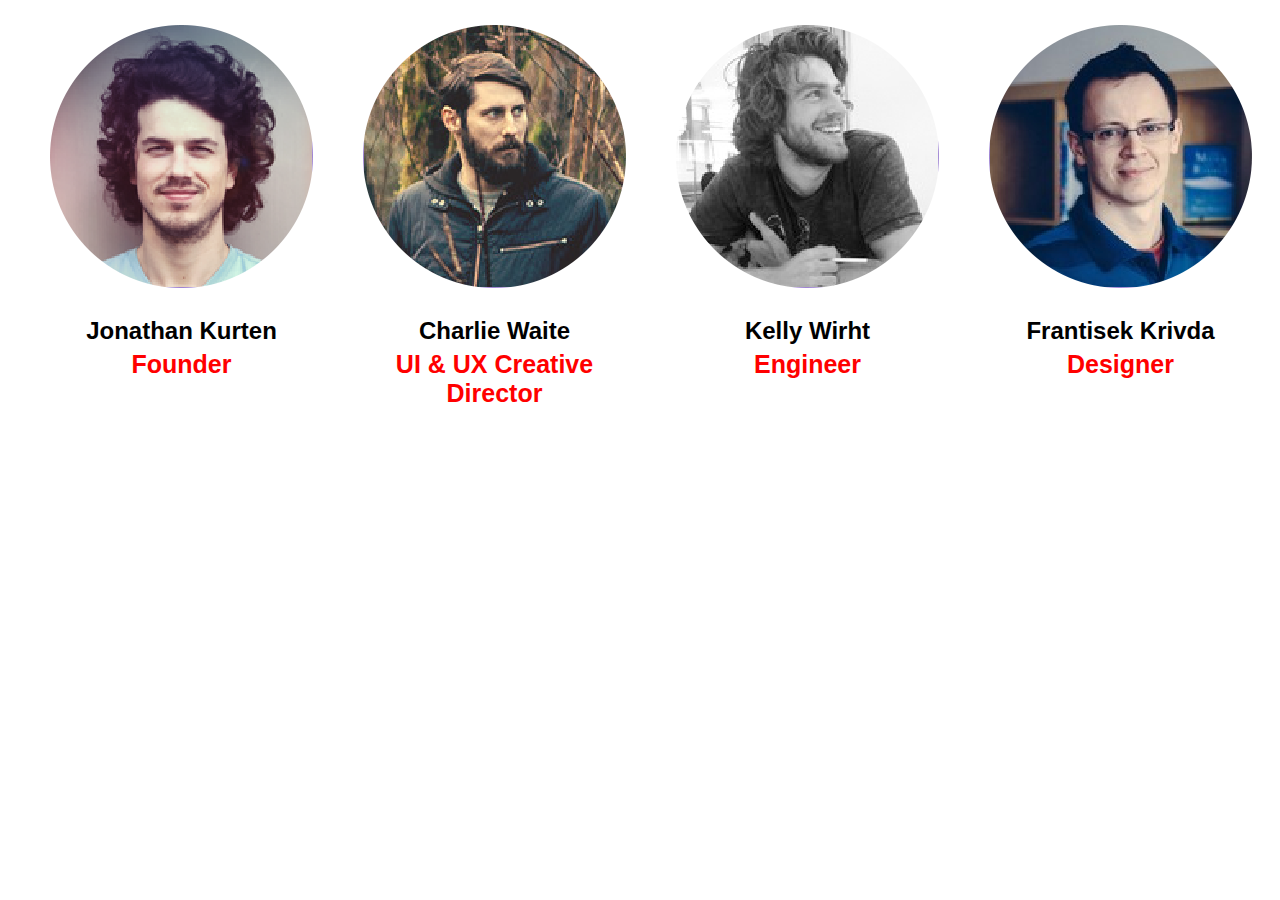
<file: 1/index.html>
<!DOCTYPE html>
<html>
<head>
	<title></title>
	<link rel="stylesheet" type="text/css" href="style.css">
</head>
<body>
	<div class="box">
		<div class="block">
			<img src="1.png">
			<h2>Jonathan Kurten</h2><h3>Founder</h3>
		</div>
		<div class="block">
			<img src="2.png">
			<h2>Charlie Waite</h2><h3>UI & UX Creative Director</h3>
		</div>
		<div class="block">
			<img src="3.png">
			<h2>Kelly Wirht</h2><h3>Engineer</h3>
		</div>
		<div class="block">
			<img src="4.png">
			<h2>Frantisek Krivda</h2><h3>Designer</h3>
		</div>
		<div class="block">
			<img src="5.png">
			<h2>Mihai Serban</h2><h3>Business Development</h3>
		</div>
	</div>
</body>
</html>
</file>
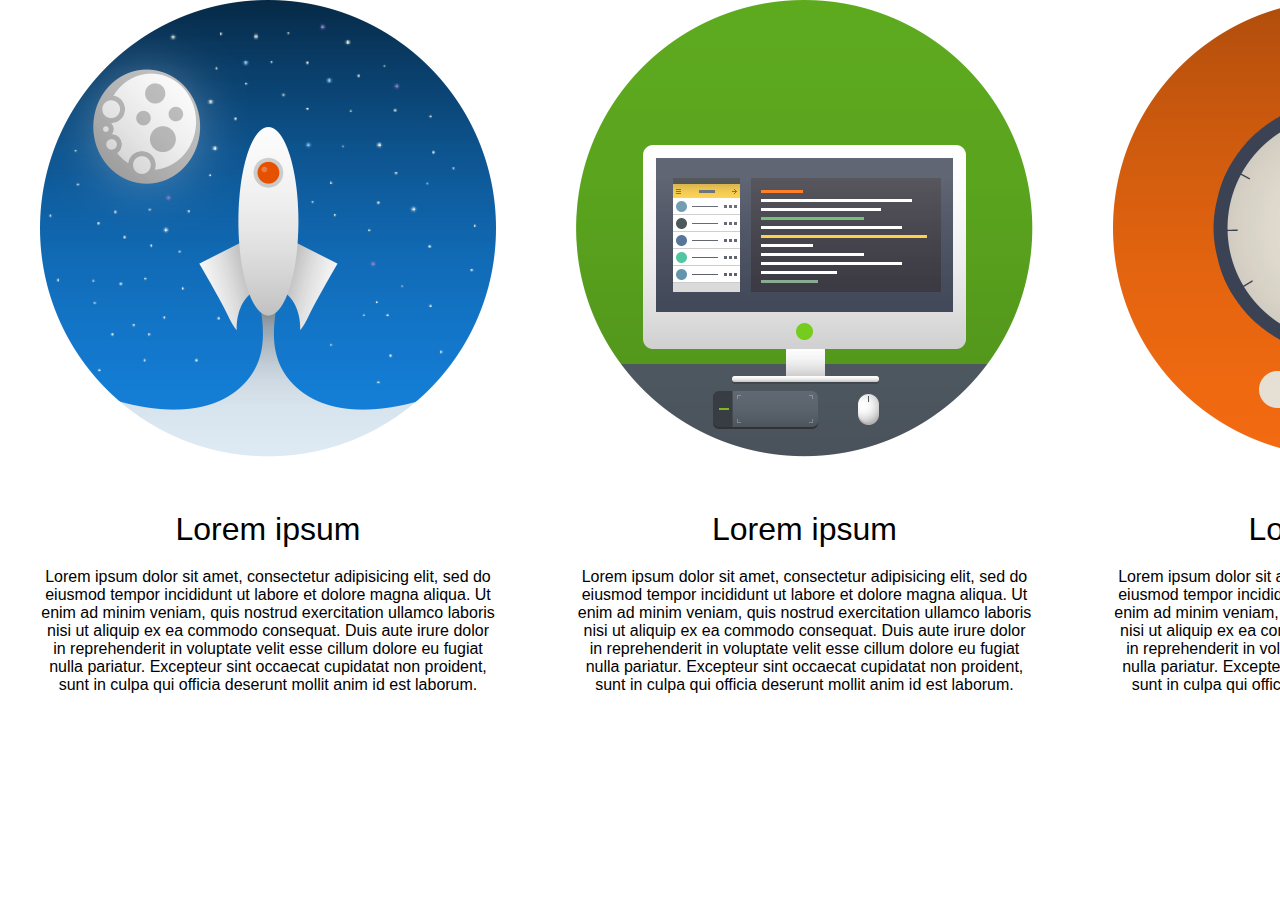
<file: 2/index.html>
<!DOCTYPE html>
<html>
<head>
	<title>Index></title>
	<link rel="stylesheet" type="text/css" href="style.css">
<body>
	<div class="box">
		<div class="block1">
			<img src="ship.png">
			<h1>Lorem ipsum</h1>
			<p>Lorem ipsum dolor sit amet, consectetur adipisicing elit, sed do eiusmod
			tempor incididunt ut labore et dolore magna aliqua. Ut enim ad minim veniam,
			quis nostrud exercitation ullamco laboris nisi ut aliquip ex ea commodo
			consequat. Duis aute irure dolor in reprehenderit in voluptate velit esse
			cillum dolore eu fugiat nulla pariatur. Excepteur sint occaecat cupidatat non
			proident, sunt in culpa qui officia deserunt mollit anim id est laborum.</p>
		</div>
		<div class="block1">
			<img src="table.png">
			<h1>Lorem ipsum</h1>
			<p>Lorem ipsum dolor sit amet, consectetur adipisicing elit, sed do eiusmod
			tempor incididunt ut labore et dolore magna aliqua. Ut enim ad minim veniam,
			quis nostrud exercitation ullamco laboris nisi ut aliquip ex ea commodo
			consequat. Duis aute irure dolor in reprehenderit in voluptate velit esse
			cillum dolore eu fugiat nulla pariatur. Excepteur sint occaecat cupidatat non
			proident, sunt in culpa qui officia deserunt mollit anim id est laborum.</p>
		</div>
		<div class="block1">
			<img src="clock.png">
			<h1>Lorem ipsum</h1>
			<p>Lorem ipsum dolor sit amet, consectetur adipisicing elit, sed do eiusmod
			tempor incididunt ut labore et dolore magna aliqua. Ut enim ad minim veniam,
			quis nostrud exercitation ullamco laboris nisi ut aliquip ex ea commodo
			consequat. Duis aute irure dolor in reprehenderit in voluptate velit esse
			cillum dolore eu fugiat nulla pariatur. Excepteur sint occaecat cupidatat non
			proident, sunt in culpa qui officia deserunt mollit anim id est laborum.</p>
		</div>
	</div>
</body>
</html>
</file>
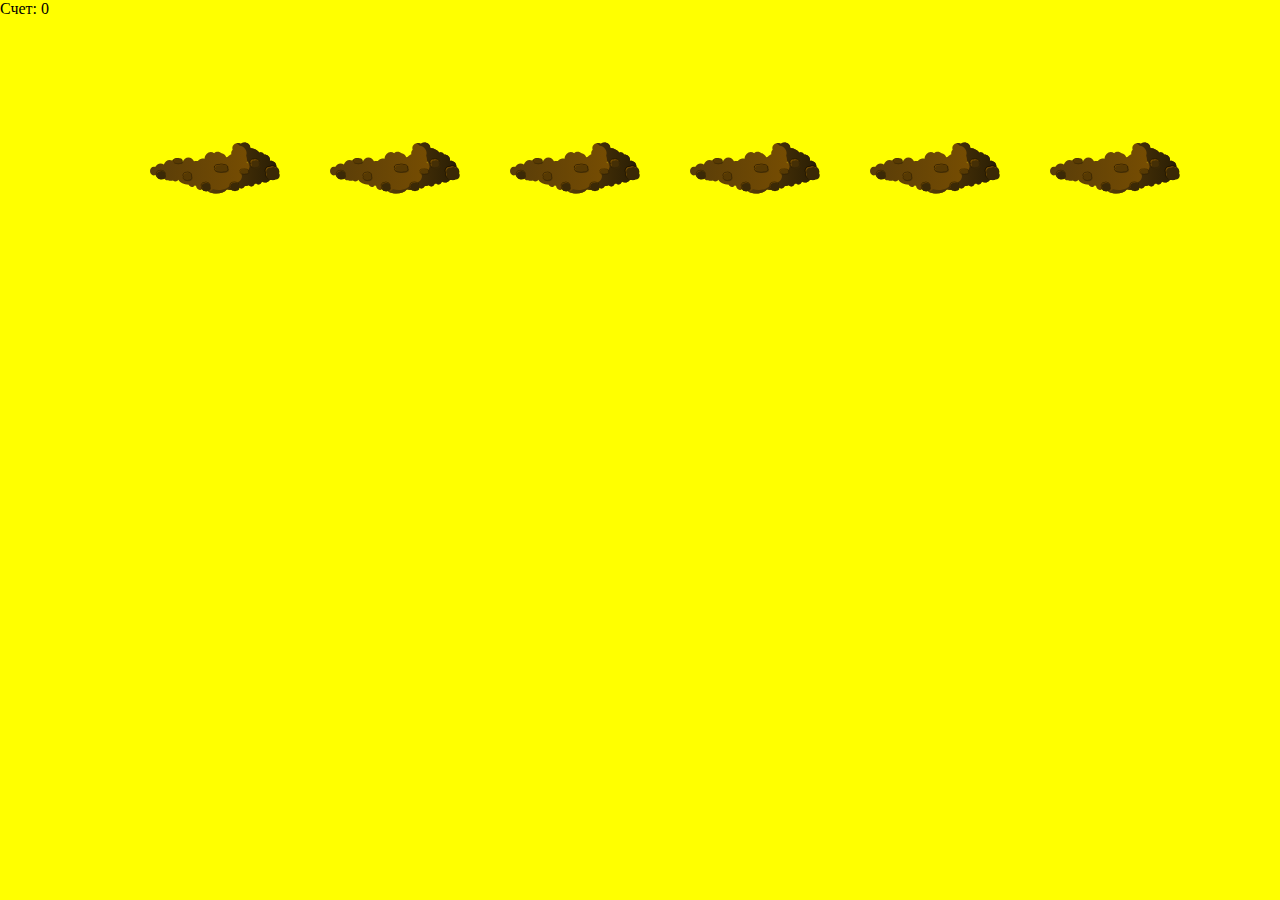
<file: Mole/index.html>
<!DOCTYPE html>
<html>
<head>
	<title></title>
	<link rel="stylesheet" type="text/css" href="style.css">
</head>
<body>
	<div class="score"> Счет: 0</div>
	<div class="main">
		<div class="hole"></div>
		<div class="hole"></div>
		<div class="hole"></div>
		<div class="hole"></div>
		<div class="hole"></div>
		<div class="hole"></div>
	<script type="text/javascript">
let scoreShow = document.querySelector('.score');
let holes = document.querySelectorAll('.hole');	
let main = document.querySelector('.main');
let score = 0;
let lastRand = 0;

let img = document.createElement('img');
document.body.appendChild(img);
img.classList.add('mole');

setInterval(show, 1000)
	function show () {
	let rand = Math.floor(Math.random() * holes.length);
		if (rand != lastRand){
			img.src = 'mole.svg';
			img.style.top = holes[rand].getBoundingClientRect().y-130 + 'px';
			img.style.left = holes[rand].getBoundingClientRect().x + 'px'
		}
		lastRand = rand
	}
 	img.onclick = function(){
 		if(score > 4){
 			main.style.display = 'none';
 			scoreShow.style.display = 'none'
 			img.style.display = 'none';
 			let div = document.createElement('div');
 			let btn = document.createElement('button');
 			document.body.appendChild(div);
 			document.body.appendChild(btn);
 			div.classList.add('win');
 			div.innerHTML = 'You win!';
 			btn.innerHTML = 'Level 2';
 			btn.classList.add('btn');
 			 	btn.onclick = function(){
 			 		img.style.display = 'block';
 					main.style.display = 'block';
 					scoreShow.style.display = 'block';
 					div.style.display = 'none';
 					btn.style.display = 'none';
 					score = 0;
 					scoreShow.innerHTML = 'Счет: ' + score;
 				}

 		} else {
 			score = score + 1
 			scoreShow.innerHTML = 'Счет: ' + score;
 			img.style.display = 'none';
 			show();
 			img.style.display = 'inline'
 		}
 	}


	</script>
	</div>
</body>
</html>
</file>
<file: 1/style.css>
.box{
	display: flex
}
.block{
	margin-left: 50px;
	text-align: center;
	margin-top: 25px;
	font-family: Arial;
	margin-bottom: 50px
}
*{
	margin: 0;
	padding: 0;
}
h3{
	 color: red;
	 font-size: 25px;
	 margin-top: 5px
}
h2{
	margin-top: 25px
}
</file>
<file: 2/style.css>
.box{
	display: flex
}
.block1{
	margin-left: 40px;
	margin-right: 40px;
	font-family: Arial;
	text-align: center;
}
*{
	margin: 0;
	padding: 0
}
h1{
	margin-top: 50px;
	font-weight: 100
}
p{
	margin-top: 20px
}
</file>
<file: Mole/style.css>
body{
	background-color: yellow;
	margin: 0;
	padding: 0;
}
.main{
	display: flex;
	margin: 100px 100px;
}
.hole{
	height: 100px;
	width: 200px;
	background-image: url(dirt.svg);
	margin-left: 50px;
	background-size: 100% 100%;
	z-index: 2;
}
.mole{
	position: absolute;
	width: 150px;
	z-index: 1;
}
.win{
	height: 500px;
	width: 500px;
	background: orange;
	margin: auto;
	padding: 150px;
	box-sizing: border-box;
	font-size: 100px;
}
.btn{
	position: absolute;
	top: 400px;
	left: 630px;
	border-radius: 10px;
	padding: 10px;
	padding-left: 30px;
	padding-right: 30px;
	background: brown;
	border: none;
	border: 1px solid black;
}
</file>
